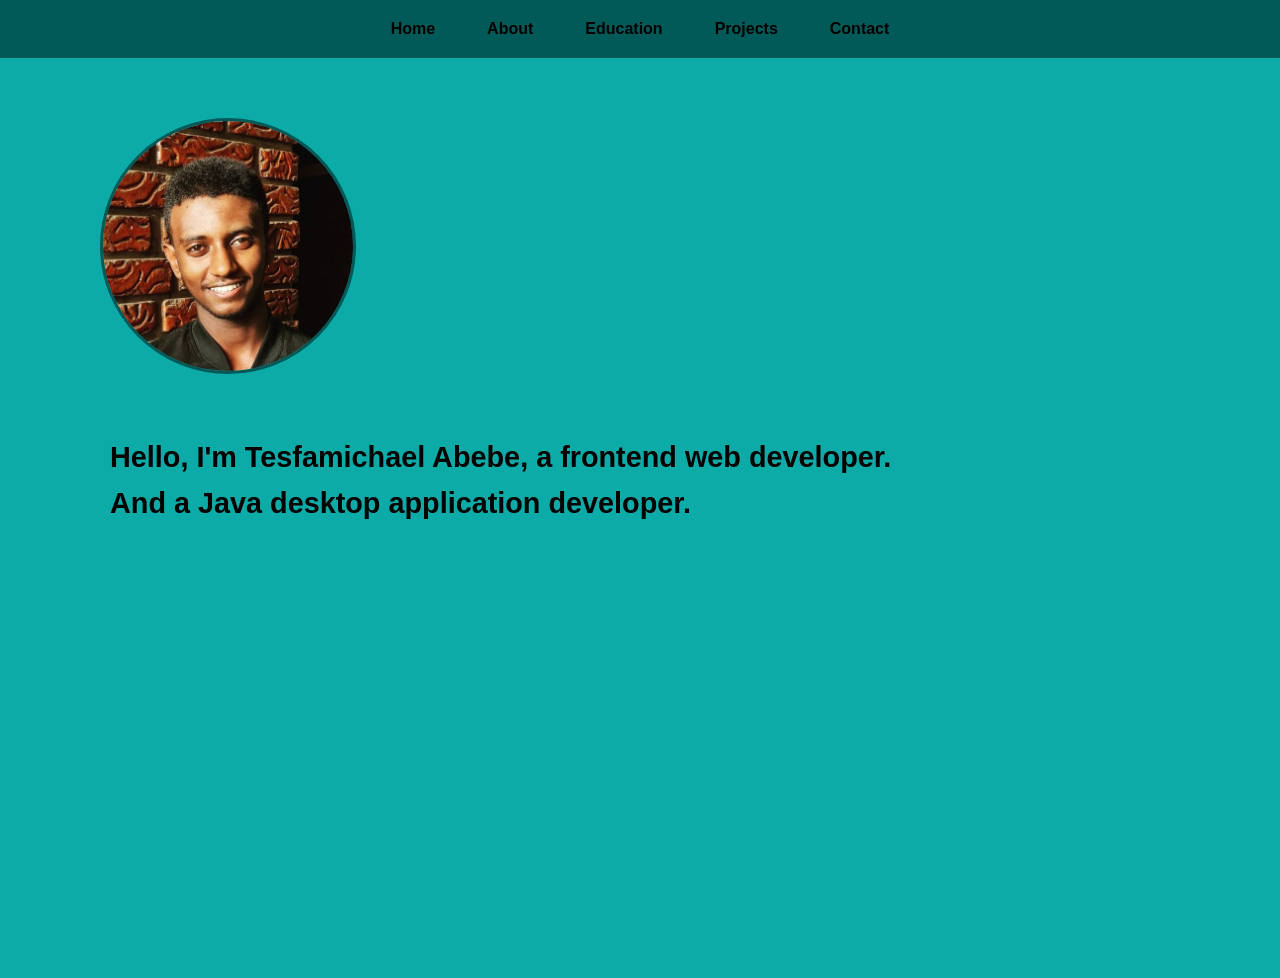
<file: full implemetation/index.html>
<!DOCTYPE html>
<html lang="en">
<head>
    <meta charset="UTF-8">
    <meta name="viewport" content="width=device-width, initial-scale=1.0">
    <link rel="stylesheet" href="src/styles/home.css">
    <title>Home Page</title>
</head>
<body>
    <header>
        <a href="index.html" class="nav-link">Home</a>
        <a href="./src/about.html" class="nav-link">About</a>
        <a href="./src/education.html" class="nav-link">Education</a>
        <a href="./src/project.html" class="nav-link">Projects</a>
        <a href="./src/contact.html" class="nav-link">Contact</a>
    </header>

    <main class="home-content">
        <div class="profile-section">
            <div class="profile-container">
                <img class="profile-image" src="src/images/photo_2024-07-10_22-43-05.jpeg" alt="Photo of Tesfamichael Abebe">
            </div>
            <div class="intro-text">
                <h1>Hello, I'm Tesfamichael Abebe, a frontend web developer.<br>
                    And a Java desktop application developer.</h1>
            </div>
        </div>
    </main>
</body>
</html>
</file>
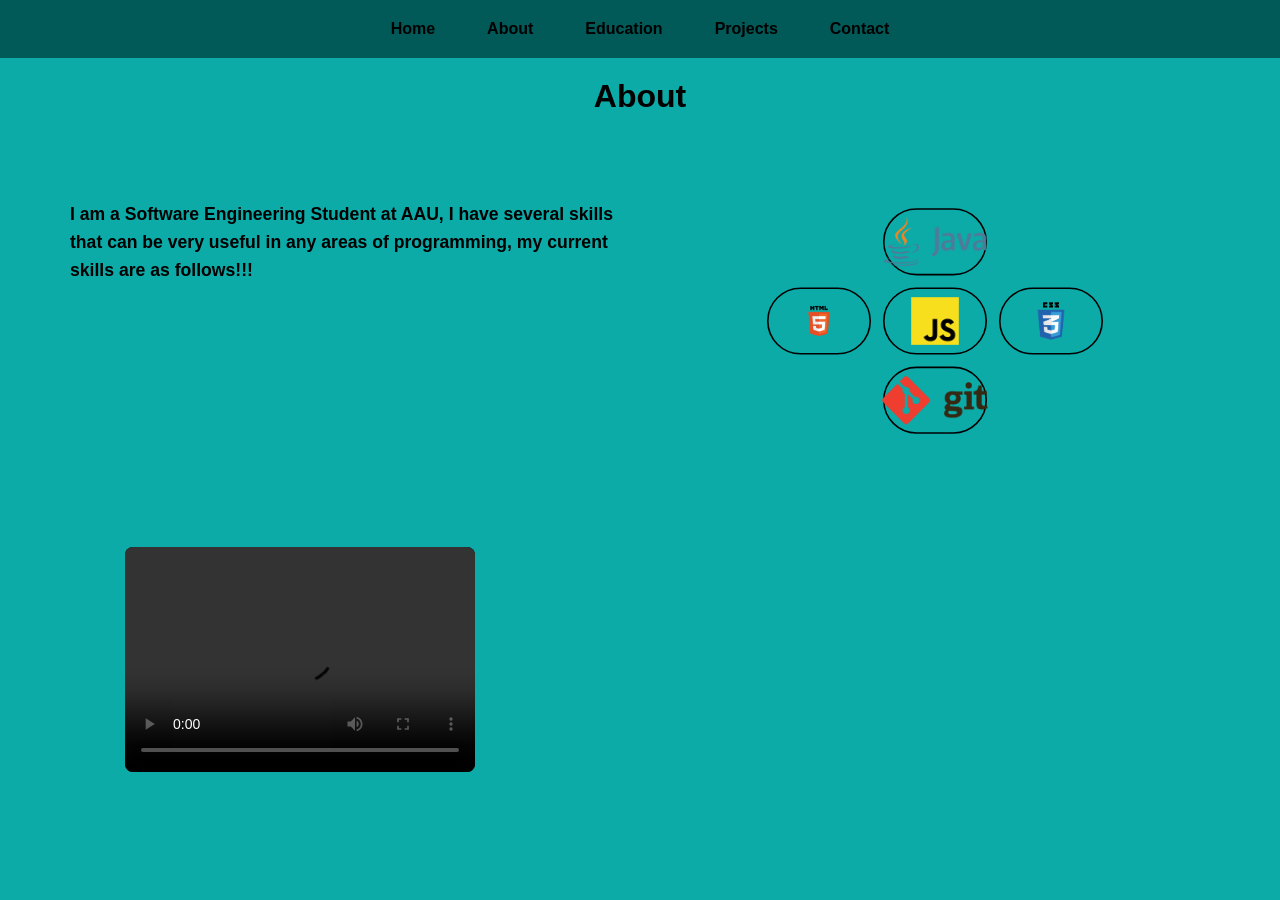
<file: full implemetation/src/about.html>
<!DOCTYPE html>
<html lang="en">
<head>
    <meta charset="UTF-8">
    <meta name="viewport" content="width=device-width, initial-scale=1.0">
    <link rel="stylesheet" href="styles/about.css">
    <title>About Page</title>
</head>
<body>
    <header>
        <a href="../index.html" class="nav-link">Home</a>
        <a href="about.html" class="nav-link">About</a>
        <a href="education.html" class="nav-link">Education</a>
        <a href="project.html" class="nav-link">Projects</a>
        <a href="contact.html" class="nav-link">Contact</a>
    </header>

    <h1 class="about">About</h1>

    <div class="content-container">
        <div class="text-skills-section">
            <div class="text-section">
                <p class="about-text">
                    I am a Software Engineering Student at AAU, I have several skills that can 
                    be very useful in any areas of programming, my current skills are as follows!!!
                </p>
            </div>
            
            <div class="skills-section">
                <div class="skills-grid">
                    <div class="skill-item">
                        <img src="images/java.png" alt="Java" class="skill-icon">
                    </div>
                    <div class="skill-item">
                        <img src="images/HTML5.png" alt="HTML5" class="skill-icon">
                    </div>
                    <div class="skill-item">
                        <img src="images/javascript.png" alt="JavaScript" class="skill-icon">
                    </div>
                    <div class="skill-item">
                        <img src="images/CSS3.png" alt="CSS3" class="skill-icon">
                    </div>
                    <div class="skill-item">
                        <img src="images/git.png" alt="Git" class="skill-icon">
                    </div>
                </div>
            </div>
        </div>

        <div class="video-container">
            <video class="profile-video" controls>
                <source src="video/React Native in 100 Seconds.mp4" type="video/mp4">
                Your browser does not support the video tag.
            </video>
        </div>
    </div>
</body>
</html>
</file>
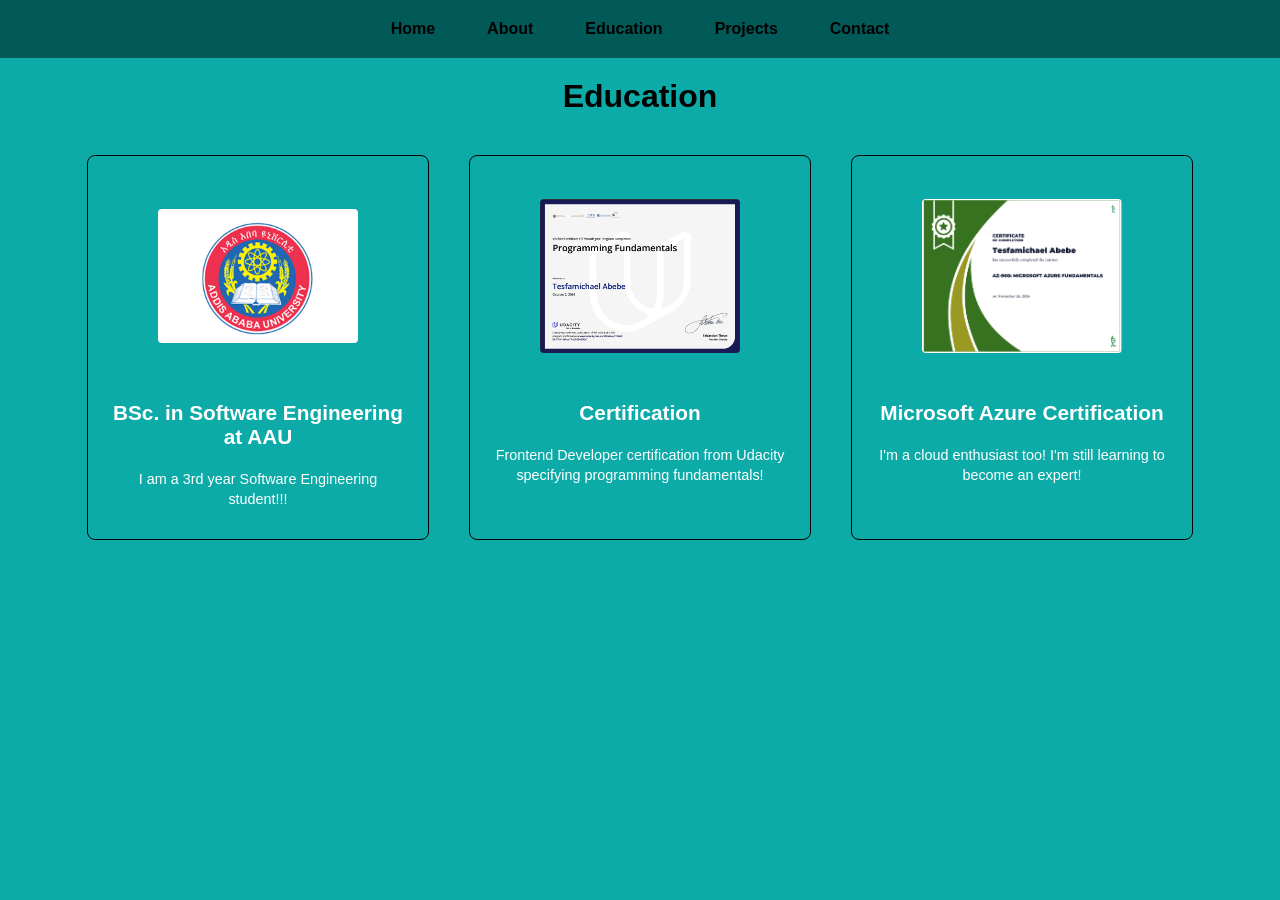
<file: full implemetation/src/education.html>
<!DOCTYPE html>
<html lang="en">
<head>
    <meta charset="UTF-8">
    <meta name="viewport" content="width=device-width, initial-scale=1.0">
    <link rel="stylesheet" href="styles/education.css">
    <title>Education Page</title>
</head>
<body>
    <header>
        <a href="./index.html" class="nav-link">Home</a>
        <a href="about.html" class="nav-link">About</a>
        <a href="education.html" class="nav-link">Education</a>
        <a href="project.html" class="nav-link">Projects</a>
        <a href="contact.html" class="nav-link">Contact</a>
    </header>

    <h1 class="about">Education</h1>

    <div class="education-container">
        <div class="education-card">
            <div class="image-container">
                <img class="edu-image" src="images/ADDIS-ABABA-UNIVERSITY_logo.jpg" alt="Addis Ababa University Logo">
            </div>
            <h2 class="edu-title">BSc. in Software Engineering at AAU</h2>
            <p class="edu-description">I am a 3rd year Software Engineering student!!!</p>
        </div>

        <div class="education-card">
            <div class="image-container">
                <img class="edu-image" src="images/Udacity.jpeg" alt="Udacity Certification">
            </div>
            <h2 class="edu-title">Certification</h2>
            <p class="edu-description">Frontend Developer certification from Udacity specifying programming fundamentals!</p>
        </div>

        <div class="education-card">
            <div class="image-container">
                <img class="edu-image" src="images/microsoft.png" alt="Microsoft Azure Certification">
            </div>
            <h2 class="edu-title">Microsoft Azure Certification</h2>
            <p class="edu-description">I'm a cloud enthusiast too! I'm still learning to become an expert!</p>
        </div>
    </div>
</body>
</html>
</file>
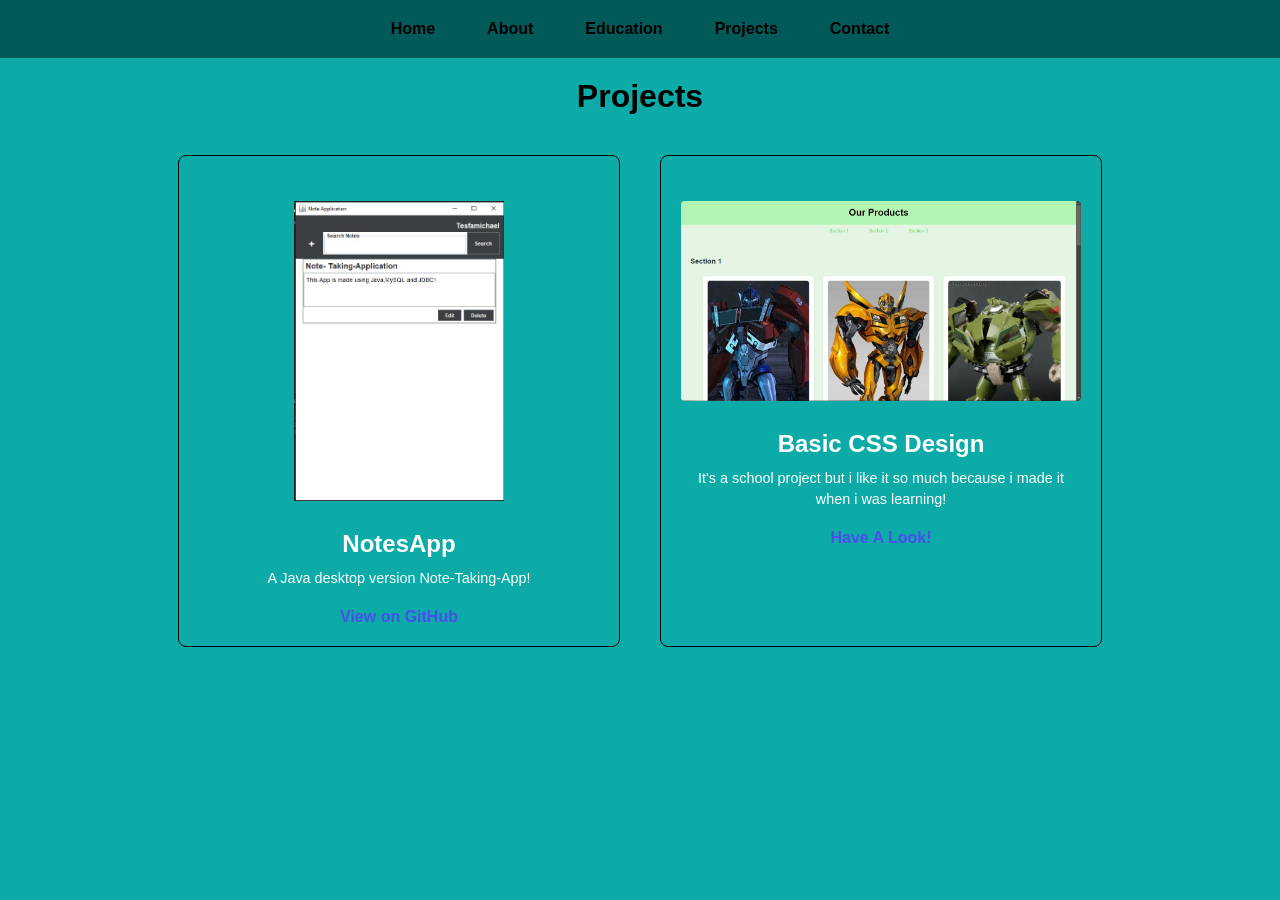
<file: full implemetation/src/project.html>
<!DOCTYPE html>
<html lang="en">
<head>
    <meta charset="UTF-8">
    <meta name="viewport" content="width=device-width, initial-scale=1.0">
    <link rel="stylesheet" href="styles/project.css">
    <title>Projects Page</title>
</head>
<body>
    <header>
        <a href="../index.html" class="nav-link">Home</a>
        <a href="about.html" class="nav-link">About</a>
        <a href="education.html" class="nav-link">Education</a>
        <a href="project.html" class="nav-link">Projects</a>
        <a href="contact.html" class="nav-link">Contact</a>
    </header>

    <h1 class="about">Projects</h1>

    <div class="projects-container">
        <div class="project-card">
            <img class="project-image" src="images/NotesApp.jpg" alt="NotesApp Screenshot">
            <h2 class="project-title">NotesApp</h2>
            <p class="project-description">A Java desktop version Note-Taking-App!</p>
            <a href="https://github.com/TesfamichaelA-code/Java-App.git" target="_blank" class="project-link">View on GitHub</a>
        </div>

        <div class="project-card">
            <img class="project-image" src="images/CSS.jpg" alt="CSS Design Project">
            <h2 class="project-title">Basic CSS Design</h2>
            <p class="project-description">It's a school project but i like it so much because i made it when i was learning!</p>
            <a href="https://tesfamichaela-code.github.io/Assessment1_Tesfamichael-Abebe_Section-3/" target="_blank" class="project-link">Have A Look!</a>
        </div>
    </div>

    
</body>
</html>
</file>
<file: full implemetation/src/styles/home.css>
@import 'common.css';

/* Main content styles */
.home-content {
    display: flex;
    align-items: flex-start;
    min-height: calc(100vh - 60px);
    padding: 40px;
    width: 100%;
}

.profile-section {
    display: flex;
    flex-direction: column;
    align-items: flex-start;
    gap: 30px;
    width: 100%;
}

/* Profile image styles */
.profile-container {
    width: 250px;
    height: 250px;
    border-radius: 50%;
    overflow: hidden;
    border: 3px solid #015958;
    margin-top: 20px;
    margin-left: 60px;
}

.profile-image {
    width: 100%;
    height: 100%;
    object-fit: cover;
    object-position: center;
}

/* Text styles */
.intro-text {
    text-align: left;
    width: calc(100% - 80px);
    background-color: #0CABA8;
    padding: 30px;
    border-radius: 8px;
    margin-left: 40px;
    margin-right: 40px;
}

.intro-text h1 {
    color: BLACK;
    font-size: 1.8rem;
    line-height: 1.6;
    margin: 0;
    font-weight: bold;
    width: 100%;
}

/* Responsive design */
@media (max-width: 768px) {
    .home-content {
        padding: 20px;
    }

    .profile-container {
        width: 200px;
        height: 200px;
        margin-left: 20px;
    }

    .intro-text {
        width: calc(100% - 40px);
        padding: 20px;
        margin-left: 20px;
    }

    .intro-text h1 {
        font-size: 1.5rem;
    }
}

@media (max-width: 480px) {
    .home-content {
        padding: 15px;
    }

    .profile-container {
        width: 180px;
        height: 180px;
        margin-left: 15px;
    }

    .intro-text {
        width: calc(100% - 30px);
        padding: 15px;
        margin-left: 15px;
    }

    .intro-text h1 {
        font-size: 1.3rem;
    }

    .profile-section {
        gap: 20px;
    }
}
</file>
<file: full implemetation/src/styles/about.css>
@import 'common.css';

/* About page specific styles */
.about {
    text-align: center;
    color: black;
    margin: 20px 0;
    font-size: 2rem;
    margin-bottom: 0px;
}

/* Content layout */
.content-container {
    display: flex;
    flex-direction: column;
    gap: 40px;
    max-width: 1200px;
    margin: 0 auto;
    padding: 20px;
}

/* Text and Skills section */
.text-skills-section {
    display: flex;
    flex-direction: row;
    justify-content: space-between;
    align-items: flex-start;
    gap: 40px;
    background-color: #0CABA8;
    padding: 30px;
    border-radius: 8px;
    margin: 0 40px;
    margin: 0px;
}

/* Text section styles */
.text-section {
    flex: 1;
    max-width: 50%;
}

.about-text {
    color: black;
    font-size: 1.1rem;
    line-height: 1.6;
    margin: 0;
    text-align: left;
    font-weight: bold;
    margin-top: 35px;
    margin-right:0px;
}

/* Skills section styles */
.skills-section {
    flex: 1;
    display: flex;
    justify-content: center;
    margin-top: 0px;
}

.skills-grid {
    display: grid;
    grid-template-columns: repeat(3, 1fr);
    grid-template-rows: repeat(3, 1fr);
    gap: 15px;
    padding: 15px;
    width: fit-content;
    scale: 0.8;
    margin-left: 0px;
}

.skill-item {
    background-color: #0CABA8;
    border-radius: 50px;
    width: 90px;
    height: 60px;
    display: flex;
    justify-content: center;
    align-items: center;
    padding: 10px 18px;
    transition: transform 0.3s ease;
    border: 2px solid black;
}

/* Cross/T-shaped positioning with new order */
.skill-item:nth-child(1) { /* Java */
    grid-column: 2;
    grid-row: 1;
}

.skill-item:nth-child(2) { /* HTML */
    grid-column: 1;
    grid-row: 2;
}

.skill-item:nth-child(3) { /* JS */
    grid-column: 2;
    grid-row: 2;
}

.skill-item:nth-child(4) { /* CSS */
    grid-column: 3;
    grid-row: 2;
}

.skill-item:nth-child(5) { /* Git */
    grid-column: 2;
    grid-row: 3;
}

.skill-icon {
    width: auto;
    height: 100%;
    object-fit: contain;
}

.skill-item:hover {
    transform: scale(1.1);
}

/* Responsive design */
@media (max-width: 768px) {
    .text-skills-section {
        flex-direction: column;
        margin: 0 20px;
        gap: 30px;
    }

    .text-section {
        max-width: 100%;
        margin-top: 0px
    }

    .video-container {
        margin: 0 20px;
    }
}

@media (max-width: 480px) {
    .text-skills-section {
        margin: 0 15px;
        padding: 20px;
        gap: 20px;
    }

    .video-container {
        margin: 0 15px;
        padding: 20px;
    }
}

/* Video section */
/*.video-container {
    width: 100%;
    display: flex;
    justify-content: flex-start;
    background-color: #0CABA8;
    padding: 30px;
    border-radius: 8px;
    margin: 0 0px;
    border: 1px solid black;
    margin-left: 70px;
}
 */
.profile-video {
    width: 350px;
    height: 225px;
    border-radius: 8px;
    background-color: black;
    margin-left: 85px;
    margin-right: 0px;
}

/* Responsive design for video */
@media (max-width: 768px) {
    .video-container {
        margin: 0 20px;
    }

    .profile-video {
        width: 350px;
        height: 197px;
        margin-left: 20px;
    }
}

@media (max-width: 480px) {
    .video-container {
        margin: 0 15px;
        padding: 20px;
    }

    .profile-video {
        width: 280px;
        height: 158px;
        margin-left: 15px;
    }
}
</file>
<file: full implemetation/src/styles/education.css>
@import 'common.css';

/* Education page specific styles */
.about {
    text-align: center;
    color: black;
    margin: 20px 0;
    font-size: 2rem;
}

/* Education container */
.education-container {
    display: flex;
    justify-content: center;
    gap: 40px;
    padding: 20px;
    flex-wrap: wrap;
    max-width: 1200px;
    margin: 0 auto;
    margin-bottom: 0px;
}

/* Education card styles */
.education-card {
    background-color: #0CABA8;
    border-radius: 8px;
    padding: 20px;
    width: 300px;
    text-align: center;
    border: 1px solid black;
    display: flex;
    flex-direction: column;
    align-items: center;
}

.image-container {
    width: 200px;
    height: 200px;
    margin-bottom: 15px;
    display: flex;
    align-items: center;
    justify-content: center;
}

.edu-image {
    max-width: 100%;
    max-height: 100%;
    object-fit: contain;
    border-radius: 4px;
}

.edu-title {
    color: white;
    font-size: 1.3rem;
    margin: 10px 0;
    font-weight: bold;
}

.edu-description {
    color: white;
    margin: 10px 0;
    font-size: 0.9rem;
    line-height: 1.4;
}

/* Responsive design */
@media (max-width: 768px) {
    .education-container {
        gap: 20px;
        padding: 10px;
    }

    .education-card {
        width: calc(50% - 30px);
        min-width: 250px;
    }

    .image-container {
        width: 150px;
        height: 150px;
    }
}

@media (max-width: 480px) {
    .education-card {
        width: 100%;
        max-width: 300px;
    }

    .image-container {
        width: 180px;
        height: 180px;
    }
}
</file>
<file: full implemetation/src/styles/project.css>
@import 'common.css';

/* Project page specific styles */
.about {
    text-align: center;
    color: black;
    margin: 20px 0;
    font-size: 2rem;
}

/* Projects container */
.projects-container {
    display: flex;
    justify-content: center;
    gap: 40px;
    padding: 20px;
    flex-wrap: wrap;
}

/* Project card styles */
.project-card {
    background-color: #0CABA8;
    border-radius: 8px;
    padding: 20px;
    width: 400px;
    text-align: center;
    border: 1px solid black;
}

.project-image {
    width: 100%;
    height: auto;
    max-height: 300px;
    object-fit: contain;
    border-radius: 4px;
    margin-bottom: 15px;
    margin-top: 25px;
}

.project-title {
    color: white;
    font-size: 1.5rem;
    margin: 10px 0;
}

.project-description {
    color: white;
    margin: 10px 0;
    font-size: 0.9rem;
    line-height: 1.4;
}

.project-link {
    display: inline-block;
    color: #4B4DED;
    text-decoration: none;
    font-weight: bold;
    margin-top: 10px;
    transition: color 0.3s ease;
    margin-bottom: 0px;
}

.project-link:hover {
    color: #015958;
}

/* Responsive design */
@media (max-width: 768px) {
    .projects-container {
        gap: 20px;
        padding: 10px;
    }

    .project-card {
        width: 320px;
    }
}

@media (max-width: 480px) {
    .project-card {
        width: 100%;
        max-width: 300px;
    }

    .project-image {
        max-height: 250px;
    }
}
</file>
